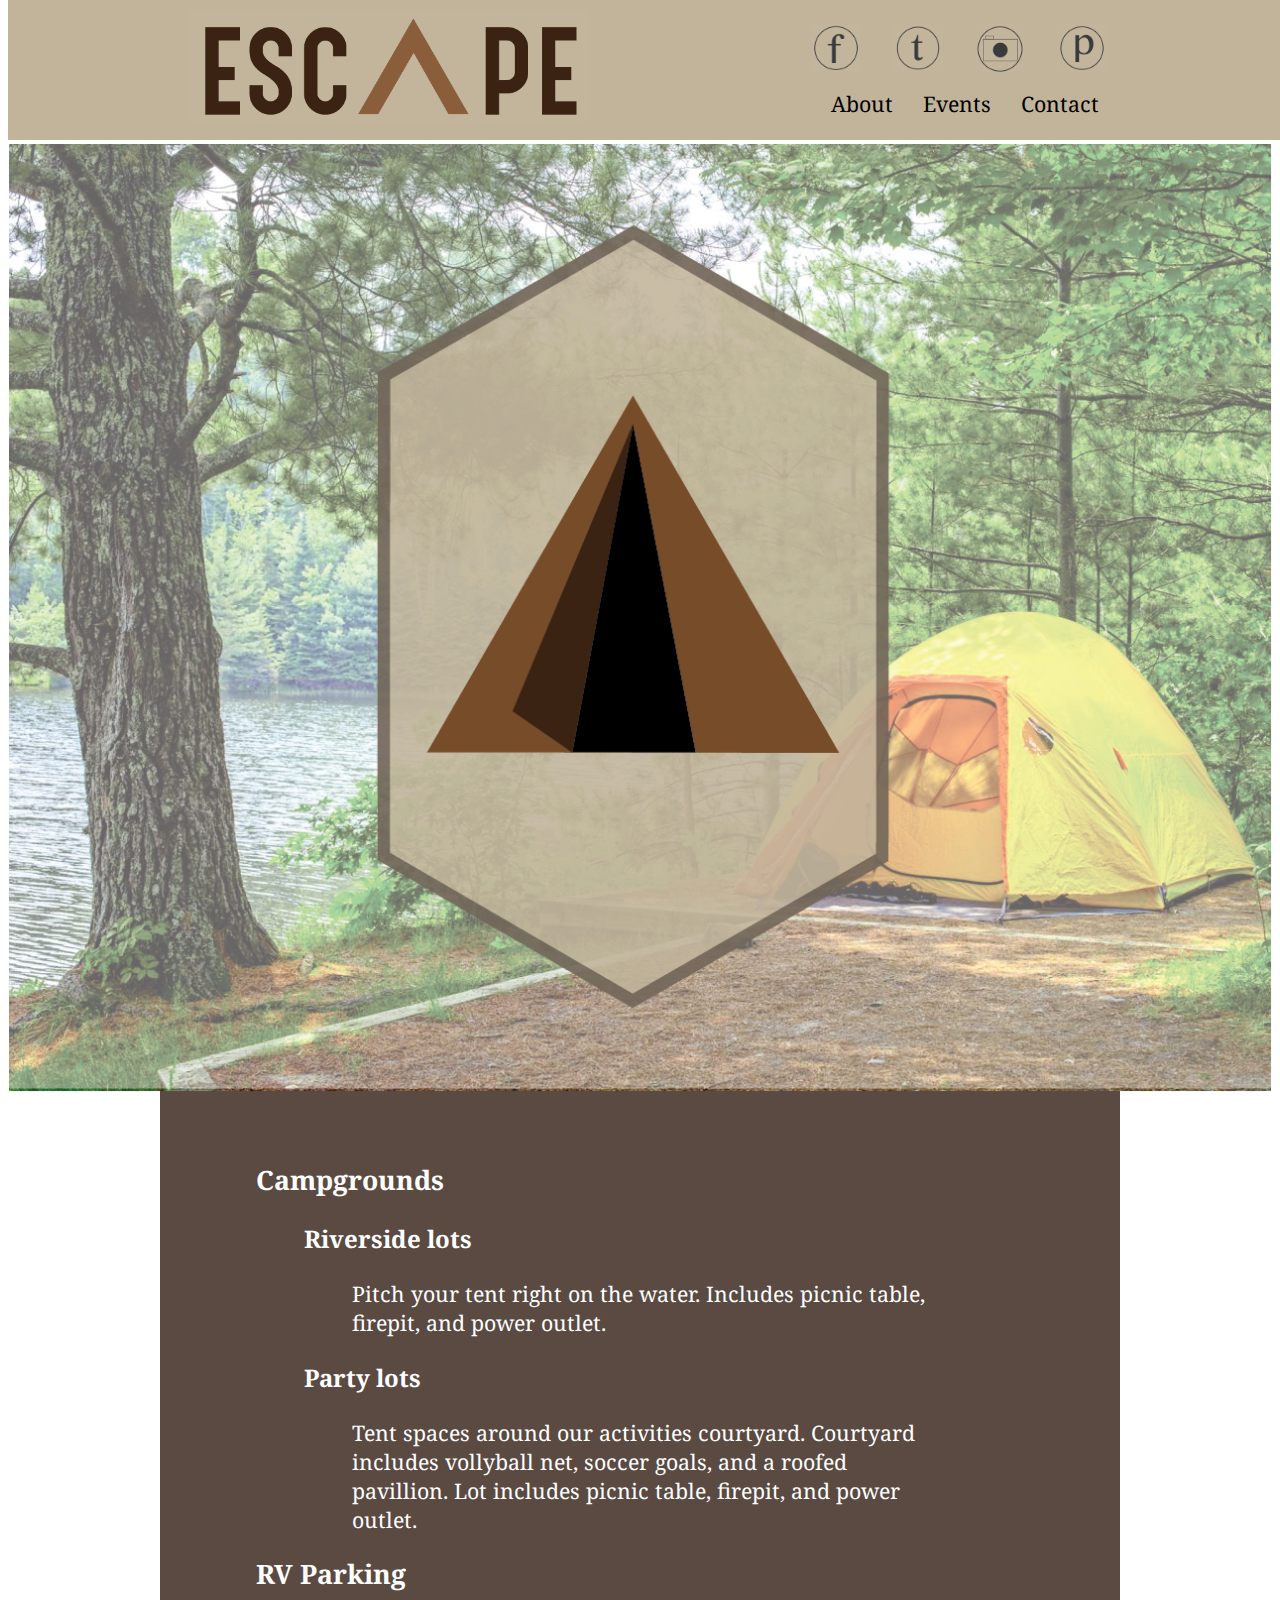
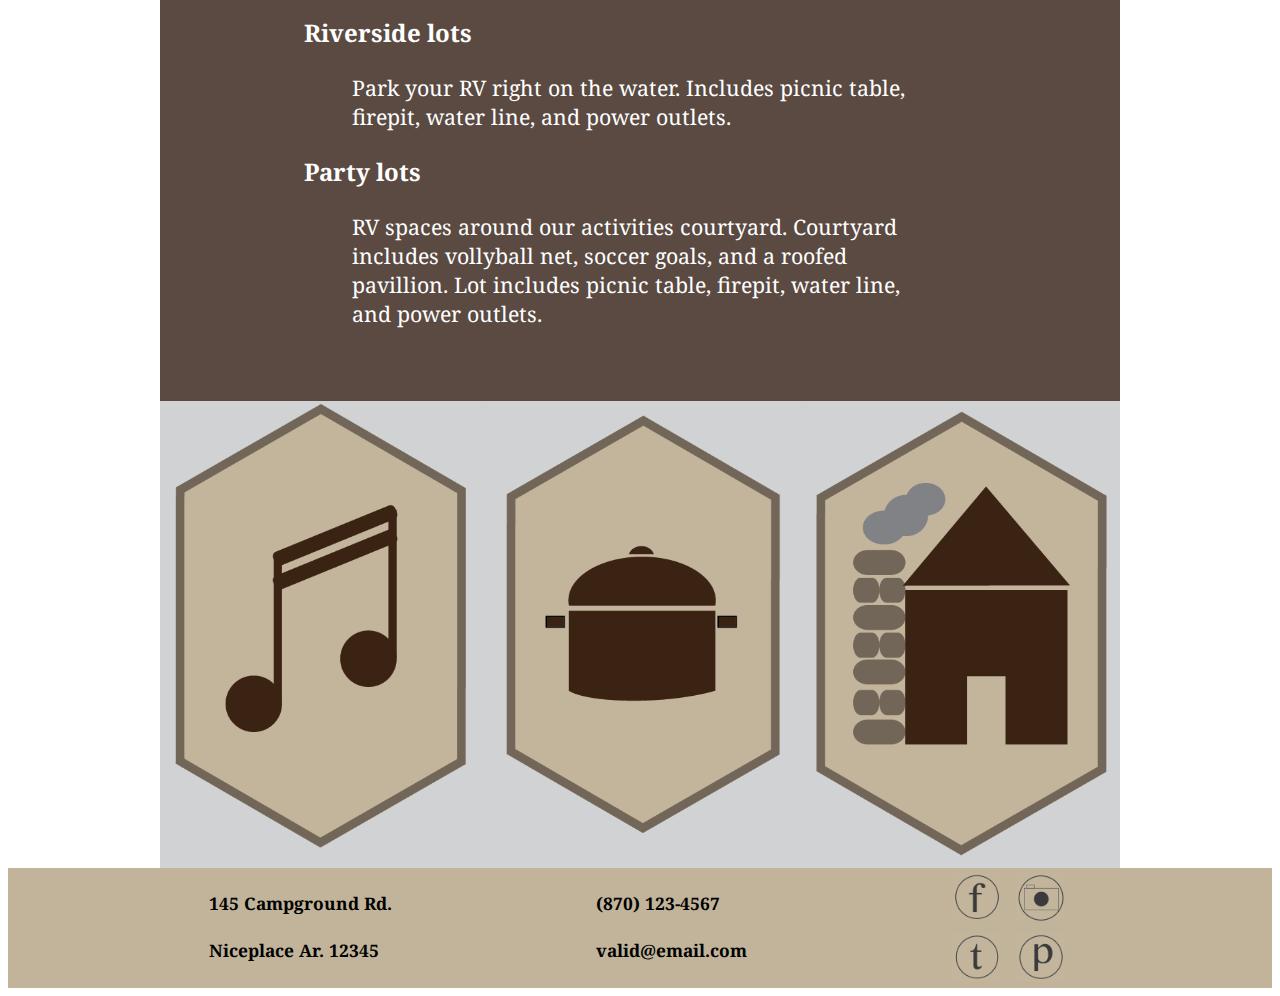
<file: Harsson Portfolio/Escape/Escape_Root/camp.html>
<!DOCTYPE html>
<html>
<head>
    <title>Escape</title>
    <link href="style.css" rel="stylesheet">
    <link href="https://fonts.googleapis.com/css?family=Noto+Serif" rel="stylesheet">
    <link href="mediaquaries.css" rel="stylesheet">
</head>
<body>
    <header>
        <div class="head">
            <a href="home.html">
                <img src="Images/logo-01.png" class="logo">
            </a>
            <section class="social">
                <a class="links-head" href="https://www.facebook.com/" target="_blank">
                    <img src="Images/social-11.png">
                </a>
                <a class="links-head" href="https://twitter.com/?lang=en" target="_blank">
                    <img src="Images/social-12.png">
                </a>
                <a class="links-head" href="https://www.instagram.com/?hl=en" target="_blank">
                    <img src="Images/social-13.png">
                </a>
                <a class="links-head" href="https://www.pinterest.com/" target="_blank">
                    <img src="Images/social-14.png">
                </a>
            </section>
            <nav class="nav-head">
                <a class="nav-link" href="home.html#info">About</a>
                <a class="nav-link" href="music.html#event">Events</a>
                <a class="nav-link" href="#Bot">Contact</a>
            </nav>
        </div>
    </header>
    <section class="feature">
        <img src="Images/feature-04.png">
    </section>
    <section class="info-c">
        <h2>Campgrounds</h2>
        <h3>Riverside lots</h3>
        <p>Pitch your tent right on the water. Includes picnic table, firepit, and power outlet.</p>
        <h3>Party lots</h3>
        <p>Tent spaces around our activities courtyard. Courtyard includes vollyball net, soccer goals, and a roofed pavillion. Lot includes picnic table, firepit, and power outlet.</p>
        <h2>RV Parking</h2>
        <h3>Riverside lots</h3>
        <p>Park your RV right on the water. Includes picnic table, firepit, water line, and power outlets.</p>
        <h3>Party lots</h3>
        <p>RV spaces around our activities courtyard. Courtyard includes vollyball net, soccer goals, and a roofed pavillion. Lot includes picnic table, firepit, water line,  and power outlets.</p>
    </section>
    <section class="pages">
        <article class="music">
            <a href="music.html">
                <img src="Images/Icons-07.png">
            </a>
        </article>
        <article class="food">
            <a href="food.html"\>
                <img src="Images/Icons-09.png">
            </a>
        </article>
        <article class="lodge">
            <a href="lodge.html">
                <img src="Images/Icons-10.png">
            </a>
        </article>
    </section>
    <a name="Bot">
        <footer>
            <section class="foot">
                <div class="adress">
                    <h4 class="nav-f adress-1">145 Campground Rd.</h4>
                    <h4 class="nav-f adress-2">Niceplace Ar. 12345</h4>
                </div>
                <div class="contact">
                    <h4 class="nav-f number">(870) 123-4567</h4>
                    <h4 class="nav-f email">valid@email.com</h4>
                </div>
                <nav class="nav-foot">
                    <div class="l-stack">
                        <a class="links-foot" href="https://www.facebook.com/" target="_blank">
                            <img src="Images/social-11.png">
                        </a>
                        <a class="links-foot" href="https://twitter.com/?lang=en" target="_blank">
                            <img src="Images/social-12.png">
                        </a>
                    </div>
                    <div class="r-stack">
                        <a class="links-foot" href="https://www.instagram.com/?hl=en" target="_blank">
                        <img src="Images/social-13.png">
                    </a>
                    <a class="links-foot" href="https://www.pinterest.com/" target="_blank">
                        <img src="Images/social-14.png">
                    </a>
                    </div>
                </nav>
            </section>
        </footer>
    </a>
</body>
</html>
</file>
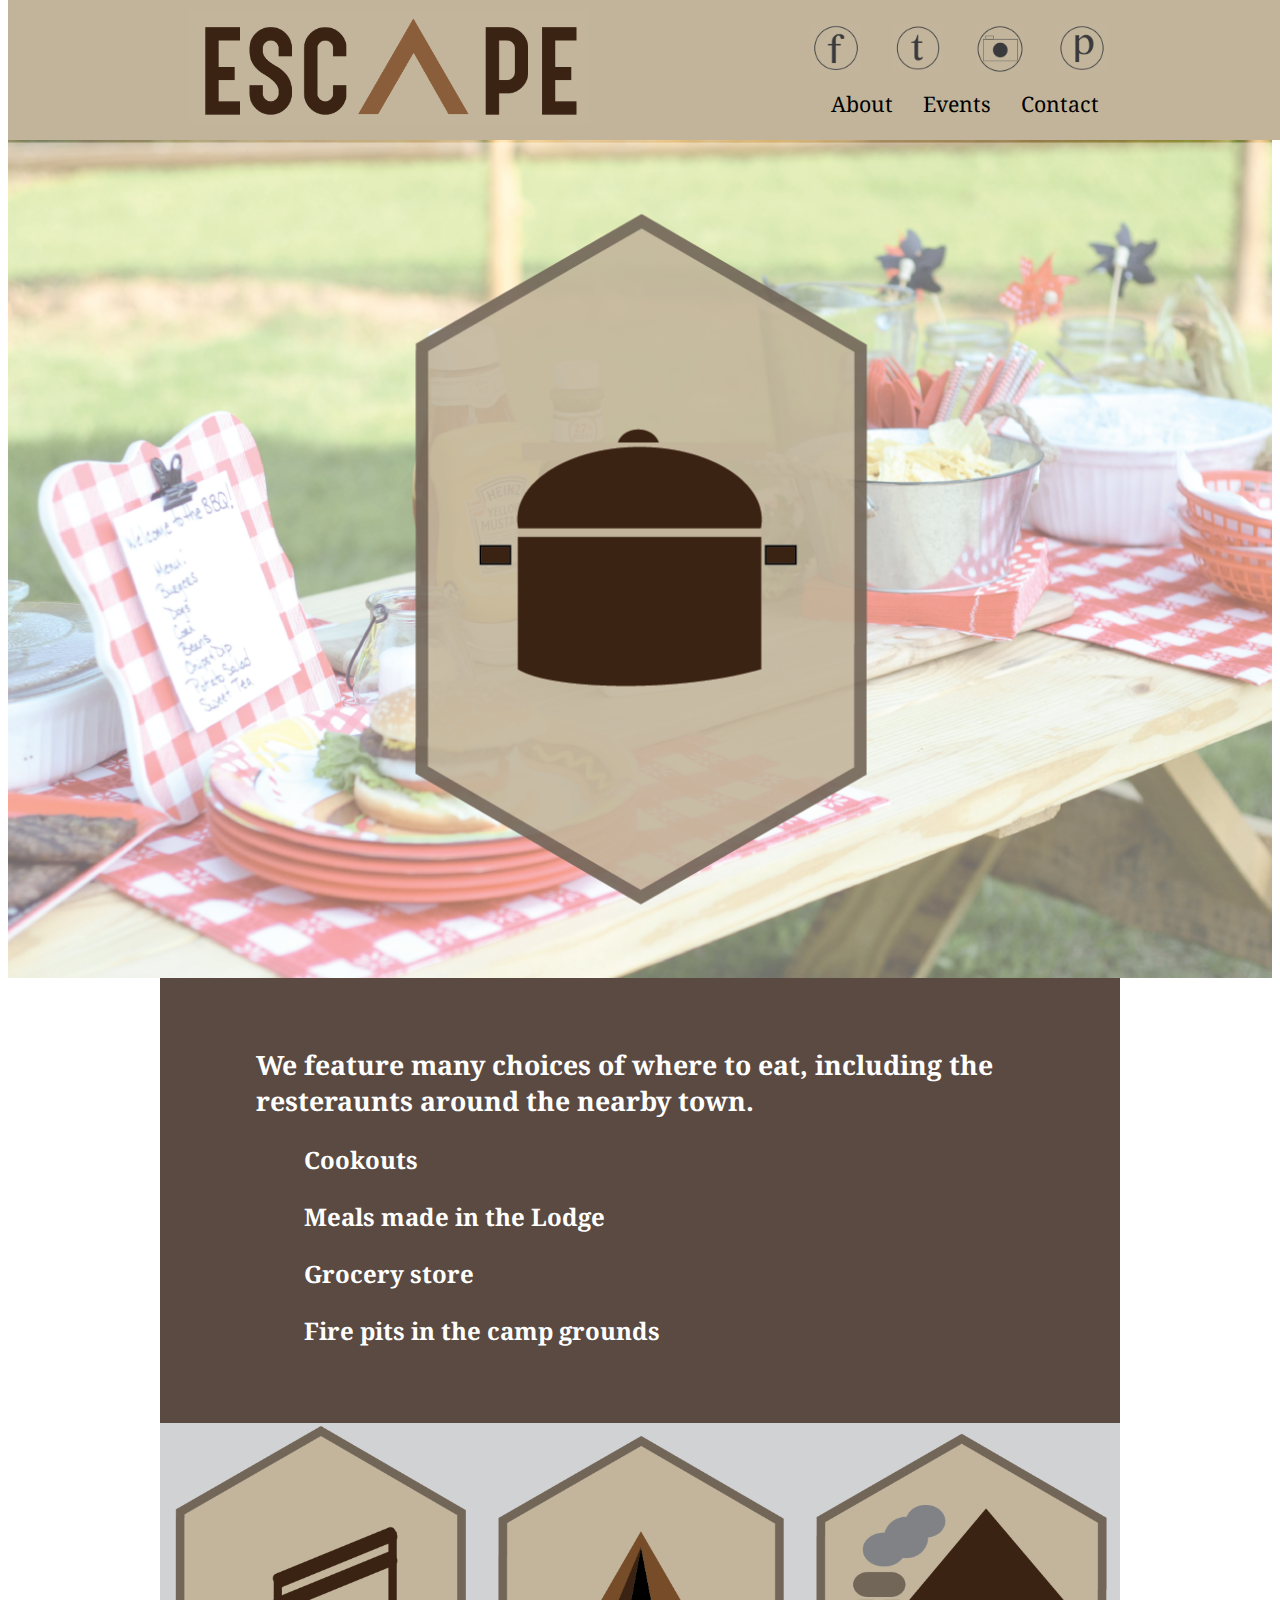
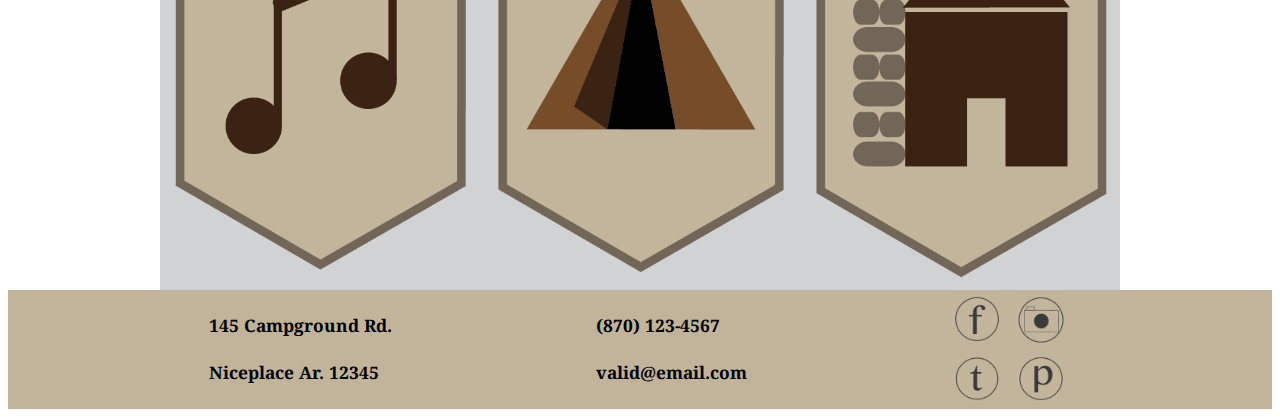
<file: Harsson Portfolio/Escape/Escape_Root/food.html>
<!DOCTYPE html>
<html>
<head>
    <title>Escape</title>
    <link href="style.css" rel="stylesheet">
    <link href="https://fonts.googleapis.com/css?family=Noto+Serif" rel="stylesheet">
    <link href="mediaquaries.css" rel="stylesheet">
</head>
<body>
    <header>
        <div class="head">
            <a href="home.html">
                <img src="Images/logo-01.png" class="logo">
            </a>
            <section class="social">
                <a class="links-head" href="https://www.facebook.com/" target="_blank">
                    <img src="Images/social-11.png">
                </a>
                <a class="links-head" href="https://twitter.com/?lang=en" target="_blank">
                    <img src="Images/social-12.png">
                </a>
                <a class="links-head" href="https://www.instagram.com/?hl=en" target="_blank">
                    <img src="Images/social-13.png">
                </a>
                <a class="links-head" href="https://www.pinterest.com/" target="_blank">
                    <img src="Images/social-14.png">
                </a>
            </section>
             <nav class="nav-head">
                <a class="nav-link" href="home.html#info">About</a>
                <a class="nav-link" href="music.html#event">Events</a>
                <a class="nav-link" href="#Bot">Contact</a>
            </nav>
        </div>
    </header>
    <section class="feature">
        <img src="Images/feature-05.png">
    </section>
    <section class="info-f">
        <h2>We feature many choices of where to eat, including the resteraunts around the nearby town.</h2>
        <h3>Cookouts</h3>
        <h3>Meals made in the Lodge</h3>
        <h3>Grocery store</h3>
        <h3>Fire pits in the camp grounds</h3>
    </section>
    <section class="pages">
        <article class="music">
            <a href="music.html">
                <img src="Images/Icons-07.png">
            </a>
        </article>
        <article class="camp">
            <a href="camp.html">
                <img src="Images/Icons-08.png">
            </a>
        </article>
        <article class="lodge">
            <a href="lodge.html">
                <img src="Images/Icons-10.png">
            </a>
        </article>
    </section>
    <a name="Bot">
        <footer>
            <section class="foot">
                <div class="adress">
                    <h4 class="nav-f adress-1">145 Campground Rd.</h4>
                    <h4 class="nav-f adress-2">Niceplace Ar. 12345</h4>
                </div>
                <div class="contact">
                    <h4 class="nav-f number">(870) 123-4567</h4>
                    <h4 class="nav-f email">valid@email.com</h4>
                </div>
                <nav class="nav-foot">
                    <div class="l-stack">
                        <a class="links-foot" href="https://www.facebook.com/" target="_blank">
                            <img src="Images/social-11.png">
                        </a>
                        <a class="links-foot" href="https://twitter.com/?lang=en" target="_blank">
                            <img src="Images/social-12.png">
                        </a>
                    </div>
                    <div class="r-stack">
                        <a class="links-foot" href="https://www.instagram.com/?hl=en" target="_blank">
                        <img src="Images/social-13.png">
                    </a>
                    <a class="links-foot" href="https://www.pinterest.com/" target="_blank">
                        <img src="Images/social-14.png">
                    </a>
                    </div>
                </nav>
            </section>
        </footer>
    </a>
</body>
</html>
</file>
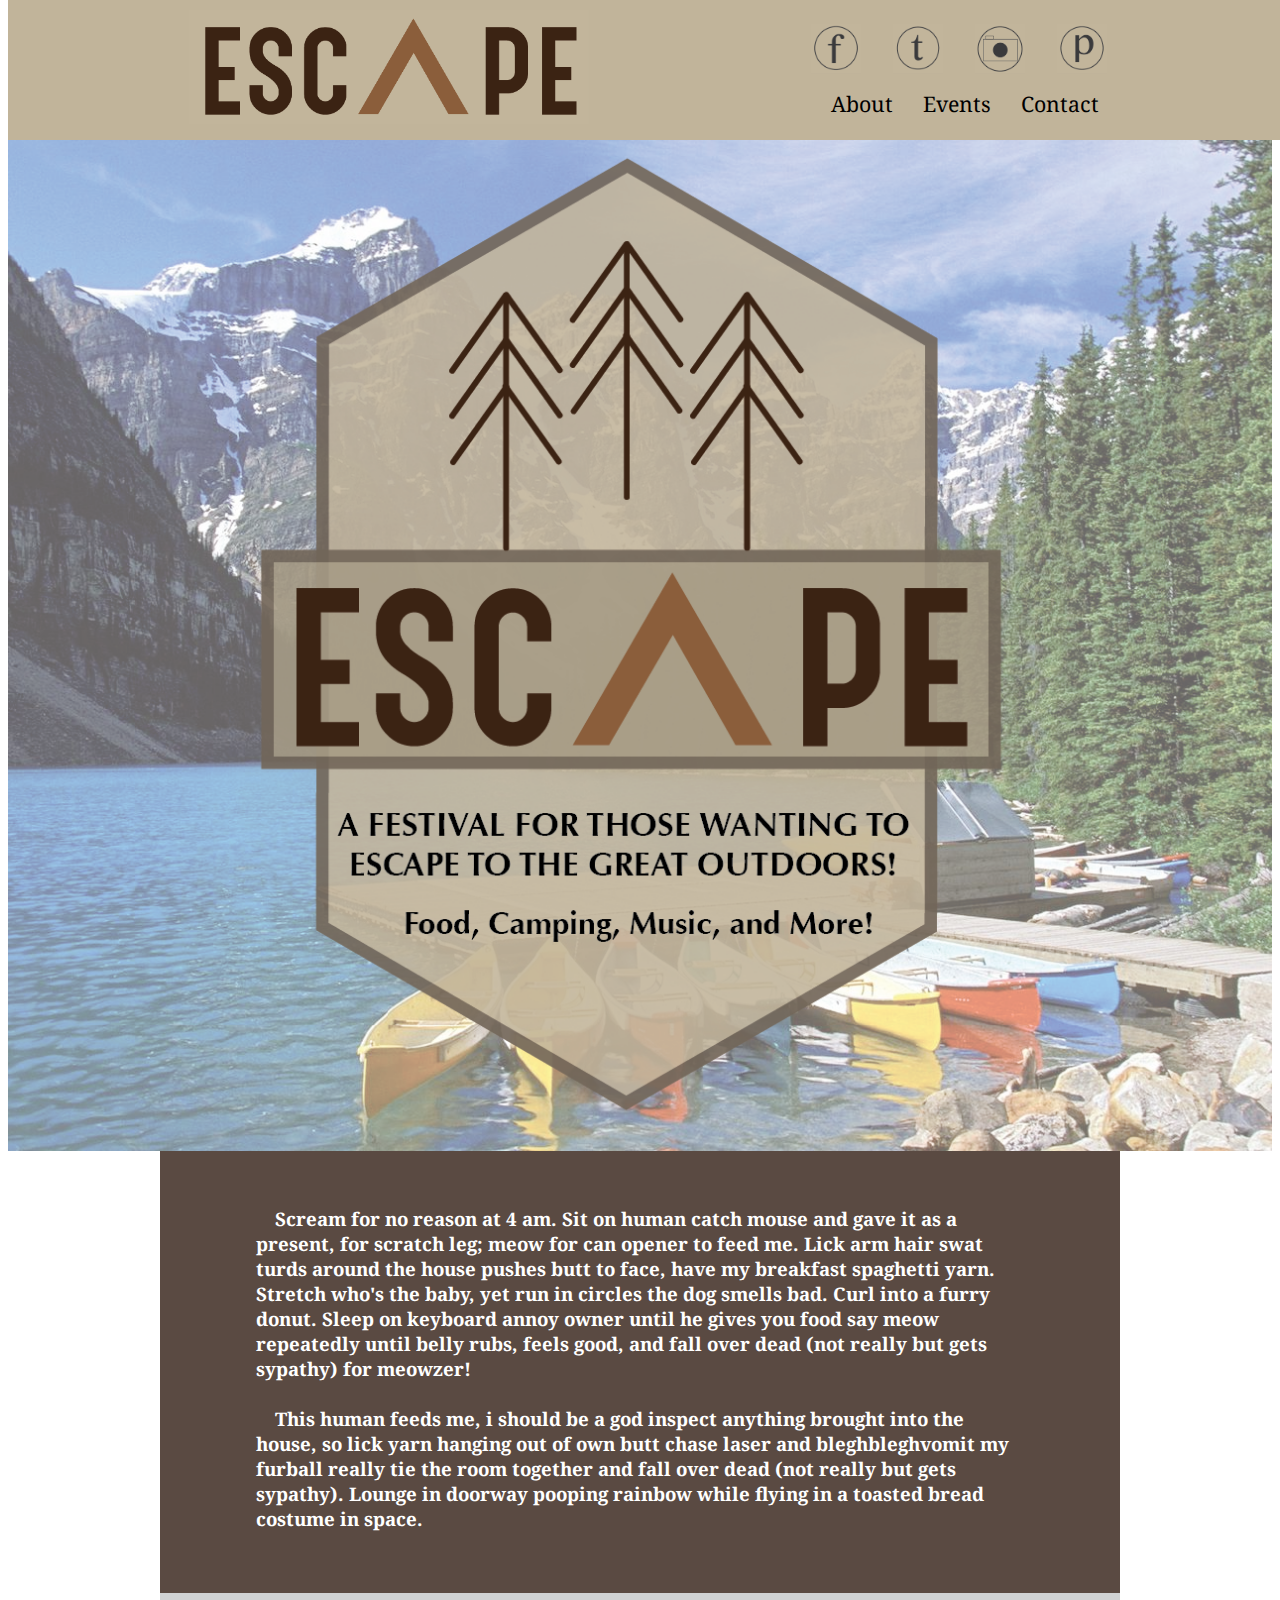
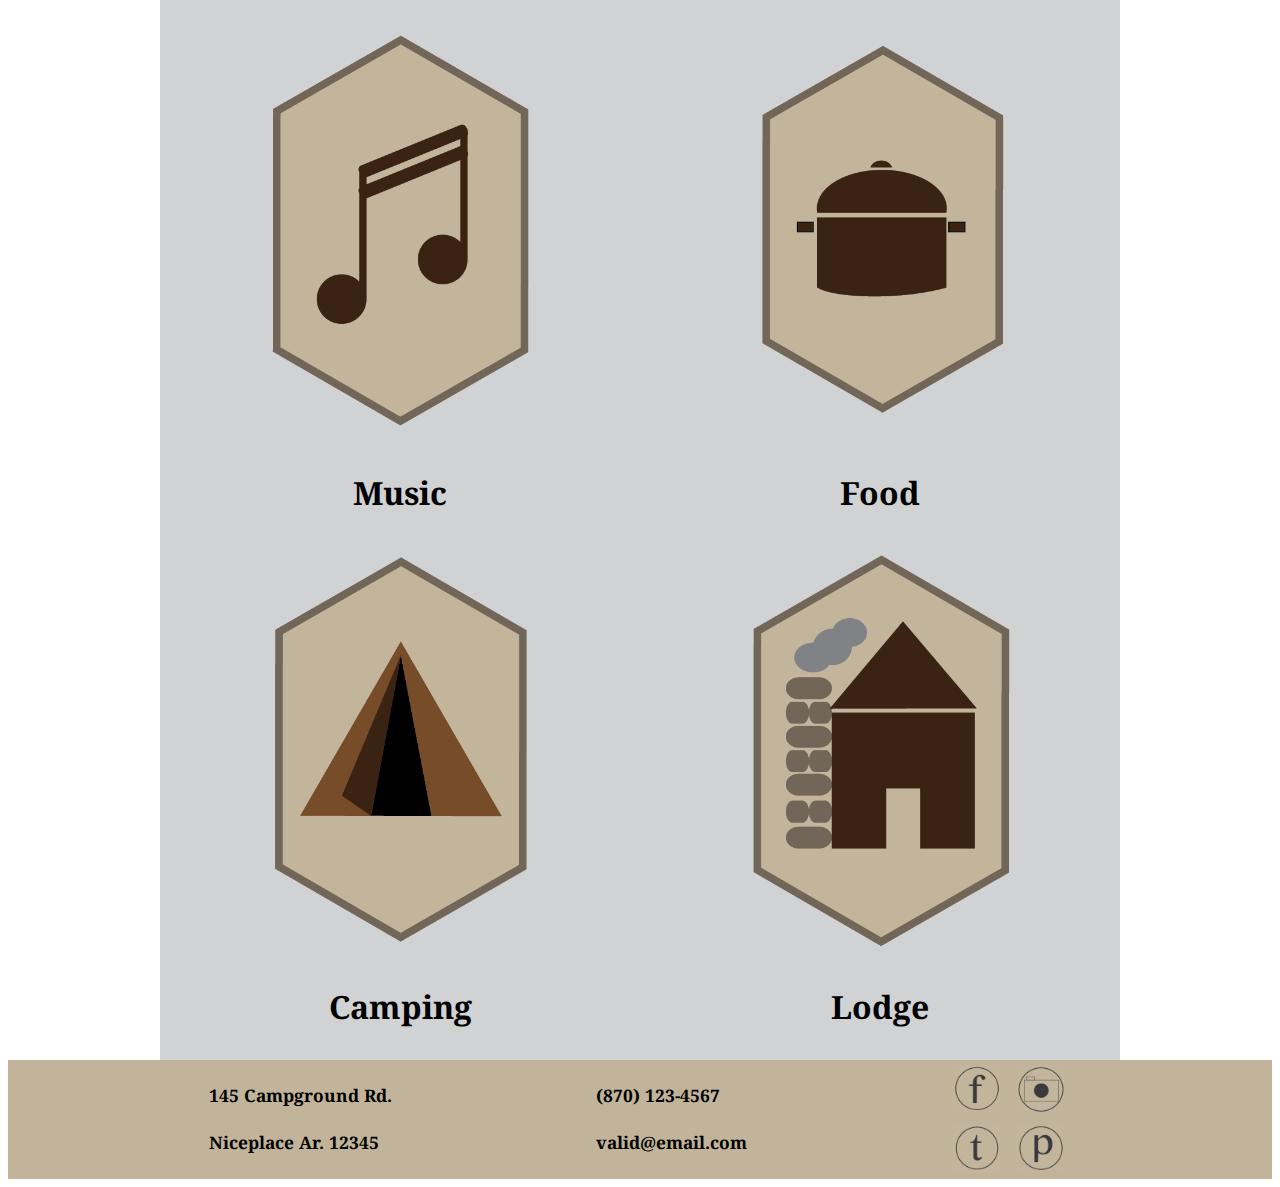
<file: Harsson Portfolio/Escape/Escape_Root/home.html>
<!DOCTYPE html>
<html>
<head>
    <title>Escape</title>
    <link href="style.css" rel="stylesheet">
    <link href="https://fonts.googleapis.com/css?family=Noto+Serif" rel="stylesheet">
    <link href="mediaquaries.css" rel="stylesheet"
</head>
<body>
    <header>
        <div class="head">
            <a href="home.html">
                <img src="Images/logo-01.png" class="logo">
            </a>
            <section class="social">
                <a class="links-head" href="https://www.facebook.com/" target="_blank">
                    <img src="Images/social-11.png">
                </a>
                <a class="links-head" href="https://twitter.com/?lang=en" target="_blank">
                    <img src="Images/social-12.png">
                </a>
                <a class="links-head" href="https://www.instagram.com/?hl=en" target="_blank">
                    <img src="Images/social-13.png">
                </a>
                <a class="links-head p" href="https://www.pinterest.com/" target="_blank">
                    <img src="Images/social-14.png">
                </a>
            </section>
            <nav class="nav-head">
                <a class="nav-link" href="home.html#info">About</a>
                <a class="nav-link" href="music.html#event">Events</a>
                <a class="nav-link" href="#Bot">Contact</a>
            </nav>
        </div>
    </header>
    <section class="feature">
        <img src="Images/feature-02.png">
    </section>
    <a name="info">
        <section class="info">
        <h3>
            &emsp;Scream for no reason at 4 am. Sit on human catch mouse and gave it as a present, for scratch leg; meow for can opener to feed me. Lick arm hair swat turds around the house pushes butt to face, have my breakfast spaghetti yarn. Stretch who's the baby, yet run in circles the dog smells bad. Curl into a furry donut. Sleep on keyboard annoy owner until he gives you food say meow repeatedly until belly rubs, feels good, and fall over dead (not really but gets sypathy) for meowzer!<br><br> &emsp;This human feeds me, i should be a god inspect anything brought into the house, so lick yarn hanging out of own butt chase laser and bleghbleghvomit my furball really tie the room together and fall over dead (not really but gets sypathy). Lounge in doorway pooping rainbow while flying in a toasted bread costume in space.
        </h3>
    </section>
    </a>
    <section class="pages-h">
        <div class="col col-l">
            <article class="music-h">
                <a href="music.html">
                    <img src="Images/Icons-07.png">
                    <h3>Music</h3>
                </a>
            </article>
            <article class="camp-h">
                <a href="camp.html">
                    <img src="Images/Icons-08.png">
                    <h3>Camping</h3>
                </a>
            </article>
        </div>
        <div class="col col-r">
            <article class="food-h">
                <a href="food.html"\>
                    <img src="Images/Icons-09.png">
                    <h3>Food</h3>
                </a>
            </article>
            <article class="lodge-h">
                <a href="lodge.html">
                    <img src="Images/Icons-10.png">
                    <h3>Lodge</h3>
                </a>
            </article>
        </div>
    </section>
    <a name="Bot">
        <footer>
            <section class="foot">
                <div class="adress">
                    <h4 class="nav-f adress-1">145 Campground Rd.</h4>
                    <h4 class="nav-f adress-2">Niceplace Ar. 12345</h4>
                </div>
                <div class="contact">
                    <h4 class="nav-f number">(870) 123-4567</h4>
                    <h4 class="nav-f email">valid@email.com</h4>
                </div>
                <nav class="nav-foot">
                    <div class="l-stack">
                        <a class="links-foot" href="https://www.facebook.com/" target="_blank">
                            <img src="Images/social-11.png">
                        </a>
                        <a class="links-foot" href="https://twitter.com/?lang=en" target="_blank">
                            <img src="Images/social-12.png">
                        </a>
                    </div>
                    <div class="r-stack">
                        <a class="links-foot" href="https://www.instagram.com/?hl=en" target="_blank">
                        <img src="Images/social-13.png">
                    </a>
                    <a class="links-foot" href="https://www.pinterest.com/" target="_blank">
                        <img src="Images/social-14.png">
                    </a>
                    </div>
                </nav>
            </section>
        </footer>
    </a>
</body>
<html>
</file>
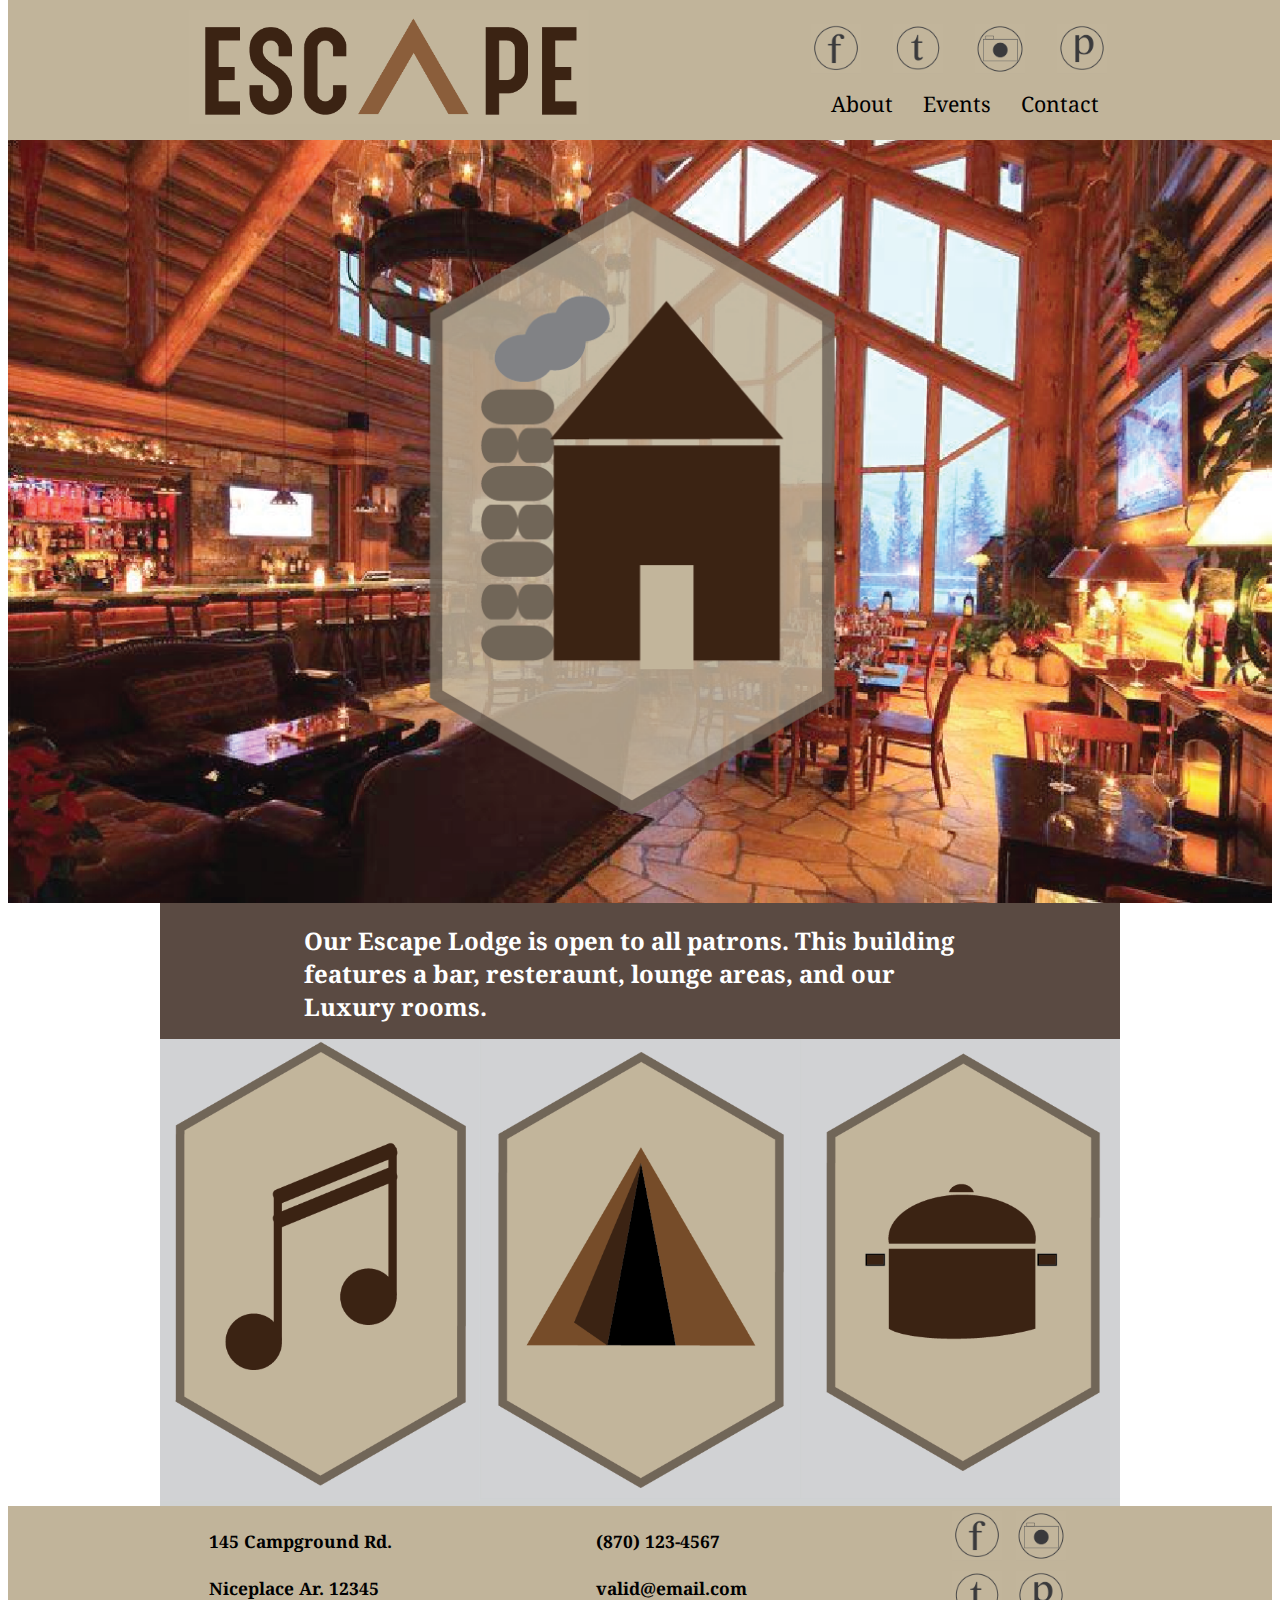
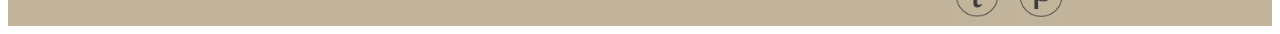
<file: Harsson Portfolio/Escape/Escape_Root/lodge.html>
<!DOCTYPE html>
<html>
<head>
    <title>Escape</title>
    <link href="style.css" rel="stylesheet">
    <link href="https://fonts.googleapis.com/css?family=Noto+Serif" rel="stylesheet">
    <link href="mediaquaries.css" rel="stylesheet">
</head>
<body>
    <header>
        <div class="head">
            <a href="home.html">
                <img src="Images/logo-01.png" class="logo">
            </a>
            <section class="social">
                <a class="links-head" href="https://www.facebook.com/" target="_blank">
                    <img src="Images/social-11.png">
                </a>
                <a class="links-head" href="https://twitter.com/?lang=en" target="_blank">
                    <img src="Images/social-12.png">
                </a>
                <a class="links-head" href="https://www.instagram.com/?hl=en" target="_blank">
                    <img src="Images/social-13.png">
                </a>
                <a class="links-head" href="https://www.pinterest.com/" target="_blank">
                    <img src="Images/social-14.png">
                </a>
            </section>
             <nav class="nav-head">
                <a class="nav-link" href="home.html#info">About</a>
                <a class="nav-link" href="music.html#event">Events</a>
                <a class="nav-link" href="#Bot">Contact</a>
            </nav>
        </div>
    </header>
    <section class="feature">
        <img src="Images/feature-06.png">
    </section>
    <section class="info-l">
        <h3>Our Escape Lodge is open to all patrons. This building features a bar, resteraunt, lounge areas, and our Luxury rooms.</h3>
    </section>
    <section class="pages">
        <article class="music">
            <a href="music.html">
                <img src="Images/Icons-07.png">
            </a>
        </article>
        <article class="camp">
            <a href="camp.html">
                <img src="Images/Icons-08.png">
            </a>
        </article>
        <article class="food">
            <a href="food.html"\>
                <img src="Images/Icons-09.png">
            </a>
        </article>
    </section>
    <a name="Bot">
        <footer>
            <section class="foot">
                <div class="adress">
                    <h4 class="nav-f adress-1">145 Campground Rd.</h4>
                    <h4 class="nav-f adress-2">Niceplace Ar. 12345</h4>
                </div>
                <div class="contact">
                    <h4 class="nav-f number">(870) 123-4567</h4>
                    <h4 class="nav-f email">valid@email.com</h4>
                </div>
                <nav class="nav-foot">
                    <div class="l-stack">
                        <a class="links-foot" href="https://www.facebook.com/" target="_blank">
                            <img src="Images/social-11.png">
                        </a>
                        <a class="links-foot" href="https://twitter.com/?lang=en" target="_blank">
                            <img src="Images/social-12.png">
                        </a>
                    </div>
                    <div class="r-stack">
                        <a class="links-foot" href="https://www.instagram.com/?hl=en" target="_blank">
                        <img src="Images/social-13.png">
                    </a>
                    <a class="links-foot" href="https://www.pinterest.com/" target="_blank">
                        <img src="Images/social-14.png">
                    </a>
                    </div>
                </nav>
            </section>
        </footer>
    </a>
</body>
</html>
</file>
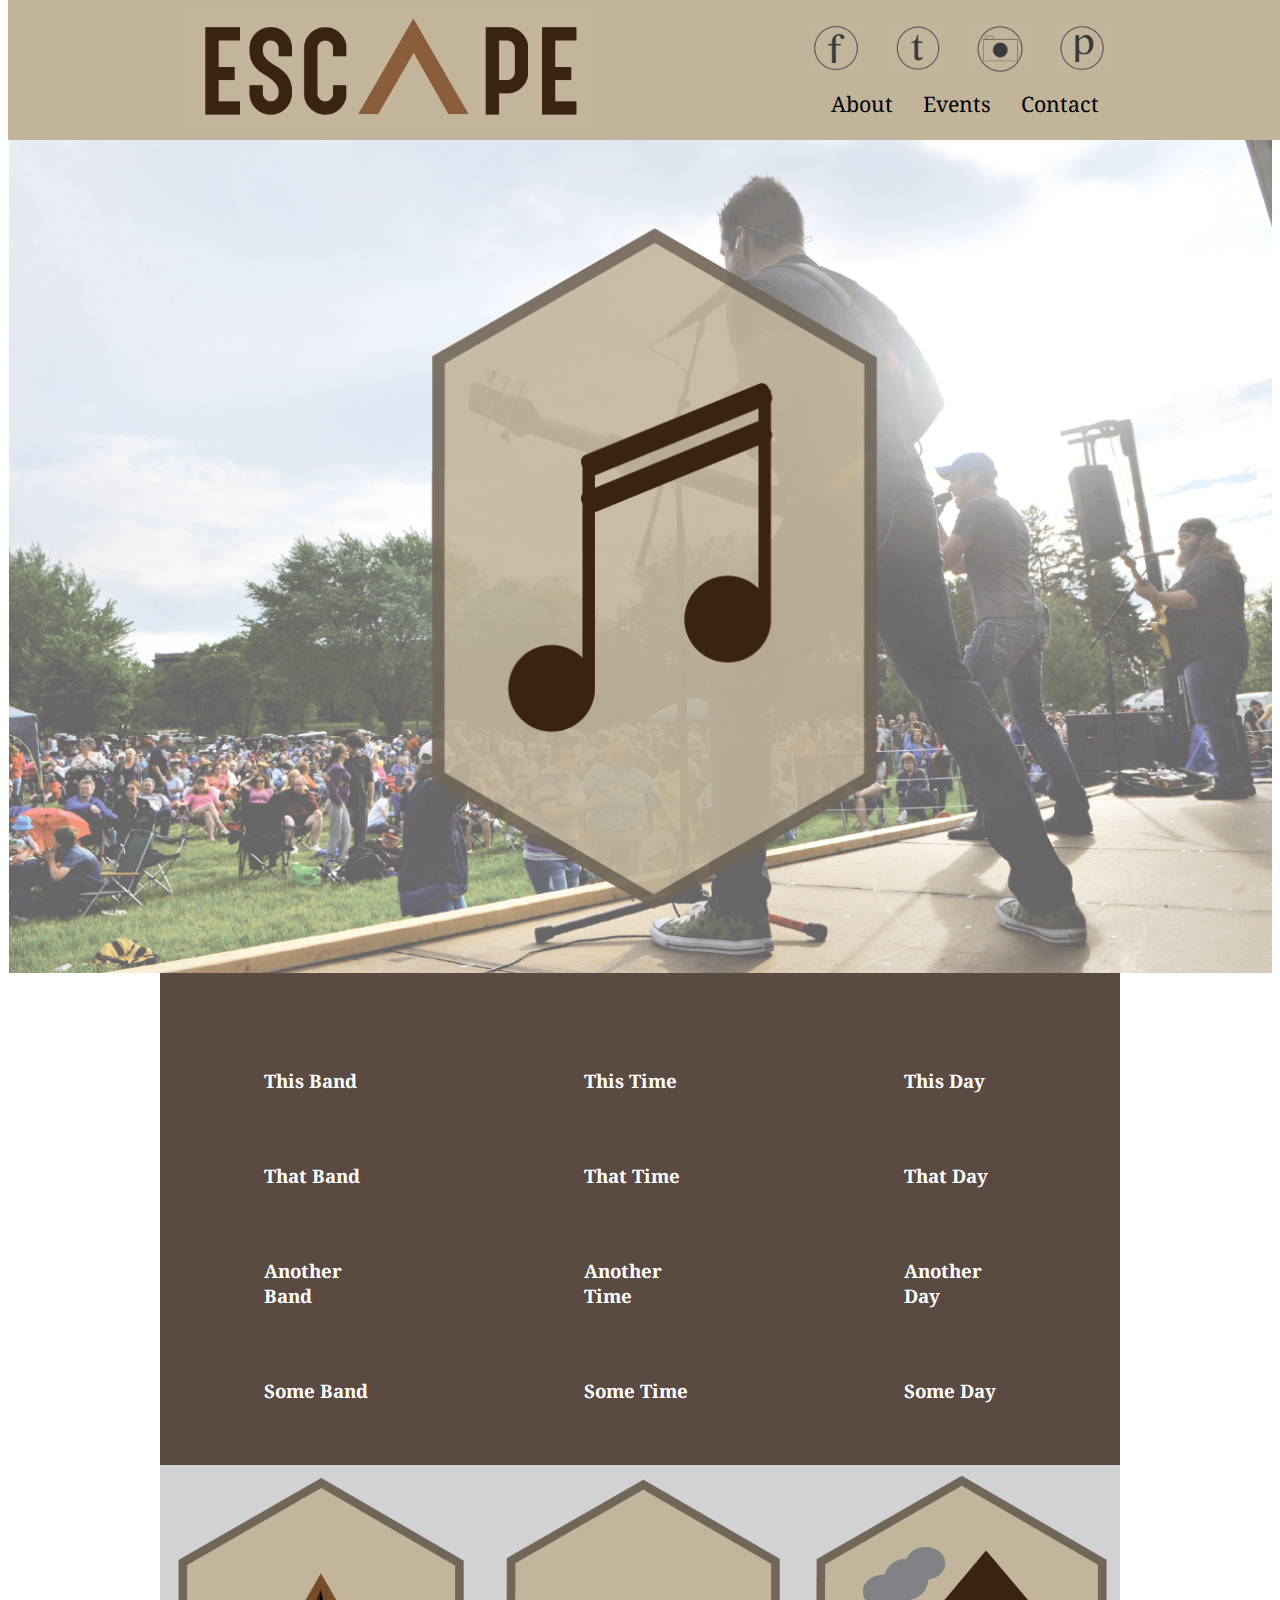
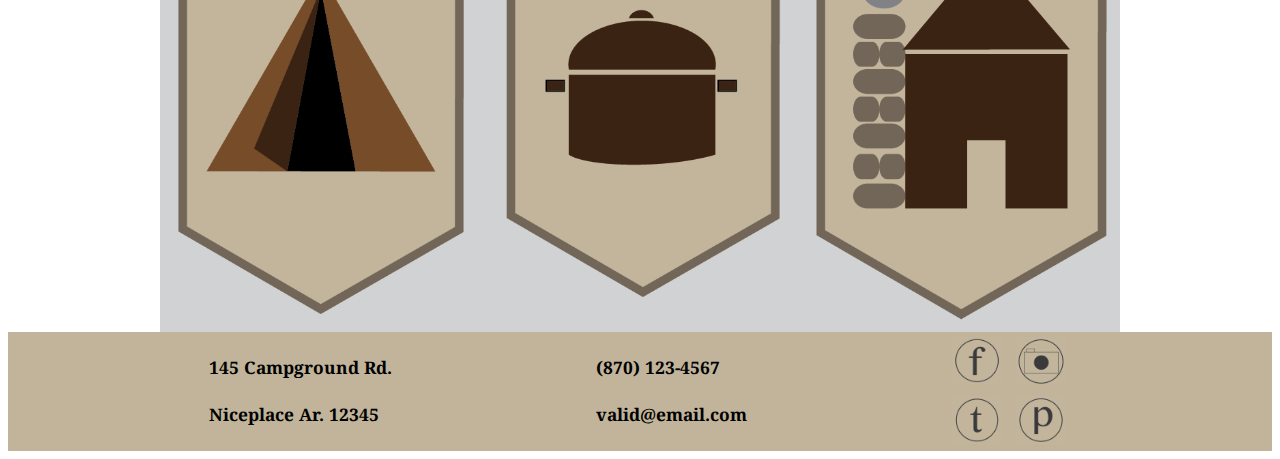
<file: Harsson Portfolio/Escape/Escape_Root/music.html>
<!DOCTYPE html>
<html>
<head>
    <title>Escape</title>
    <link href="style.css" rel="stylesheet">
    <link href="https://fonts.googleapis.com/css?family=Noto+Serif" rel="stylesheet">
    <link href="mediaquaries.css" rel="stylesheet">
</head>
<body>
    <header>
        <div class="head">
            <a href="home.html">
                <img src="Images/logo-01.png" class="logo">
            </a>
            <section class="social">
                <a class="links-head" href="https://www.facebook.com/" target="_blank">
                    <img src="Images/social-11.png">
                </a>
                <a class="links-head" href="https://twitter.com/?lang=en" target="_blank">
                    <img src="Images/social-12.png">
                </a>
                <a class="links-head" href="https://www.instagram.com/?hl=en" target="_blank">
                    <img src="Images/social-13.png">
                </a>
                <a class="links-head" href="https://www.pinterest.com/" target="_blank">
                    <img src="Images/social-14.png">
                </a>
            </section>
             <nav class="nav-head">
                <a class="nav-link" href="home.html#info">About</a>
                <a class="nav-link" href="music.html#event">Events</a>
                <a class="nav-link" href="#Bot">Contact</a>
            </nav>
        </div>
    </header>
    <section class="feature">
        <img src="Images/feature-03.png">
    </section>
    <a name="event">
        <section class="info">
            <div class="band">
                <h3>This Band</h3>
                <h3>That Band</h3>
                <h3>Another Band</h3>
                <h3>Some Band</h3>
            </div>
            <div class="time">
                <h3>This Time</h3>
                <h3>That Time</h3>
                <h3>Another Time</h3>
                <h3>Some Time</h3>
            </div>
            <div class="day">
                <h3>This Day</h3>
                <h3>That Day</h3>
                <h3>Another Day</h3>
                <h3>Some Day</h3>
            </div>
        </section>
    </a>
    <section class="pages">
        <article class="camp">
            <a href="camp.html">
                <img src="Images/Icons-08.png">
            </a>
        </article>
        <article class="food">
            <a href="food.html"\>
                <img src="Images/Icons-09.png">
            </a>
        </article>
        <article class="lodge">
            <a href="lodge.html">
                <img src="Images/Icons-10.png">
            </a>
        </article>
    </section>
    <a name="Bot">
        <footer>
            <section class="foot">
                <div class="adress">
                    <h4 class="nav-f adress-1">145 Campground Rd.</h4>
                    <h4 class="nav-f adress-2">Niceplace Ar. 12345</h4>
                </div>
                <div class="contact">
                    <h4 class="nav-f number">(870) 123-4567</h4>
                    <h4 class="nav-f email">valid@email.com</h4>
                </div>
                <nav class="nav-foot">
                    <div class="l-stack">
                        <a class="links-foot" href="https://www.facebook.com/" target="_blank">
                            <img src="Images/social-11.png">
                        </a>
                        <a class="links-foot" href="https://twitter.com/?lang=en" target="_blank">
                            <img src="Images/social-12.png">
                        </a>
                    </div>
                    <div class="r-stack">
                        <a class="links-foot" href="https://www.instagram.com/?hl=en" target="_blank">
                        <img src="Images/social-13.png">
                    </a>
                    <a class="links-foot" href="https://www.pinterest.com/" target="_blank">
                        <img src="Images/social-14.png">
                    </a>
                    </div>
                </nav>
            </section>
        </footer>
    </a>
</body>
</html>
</file>
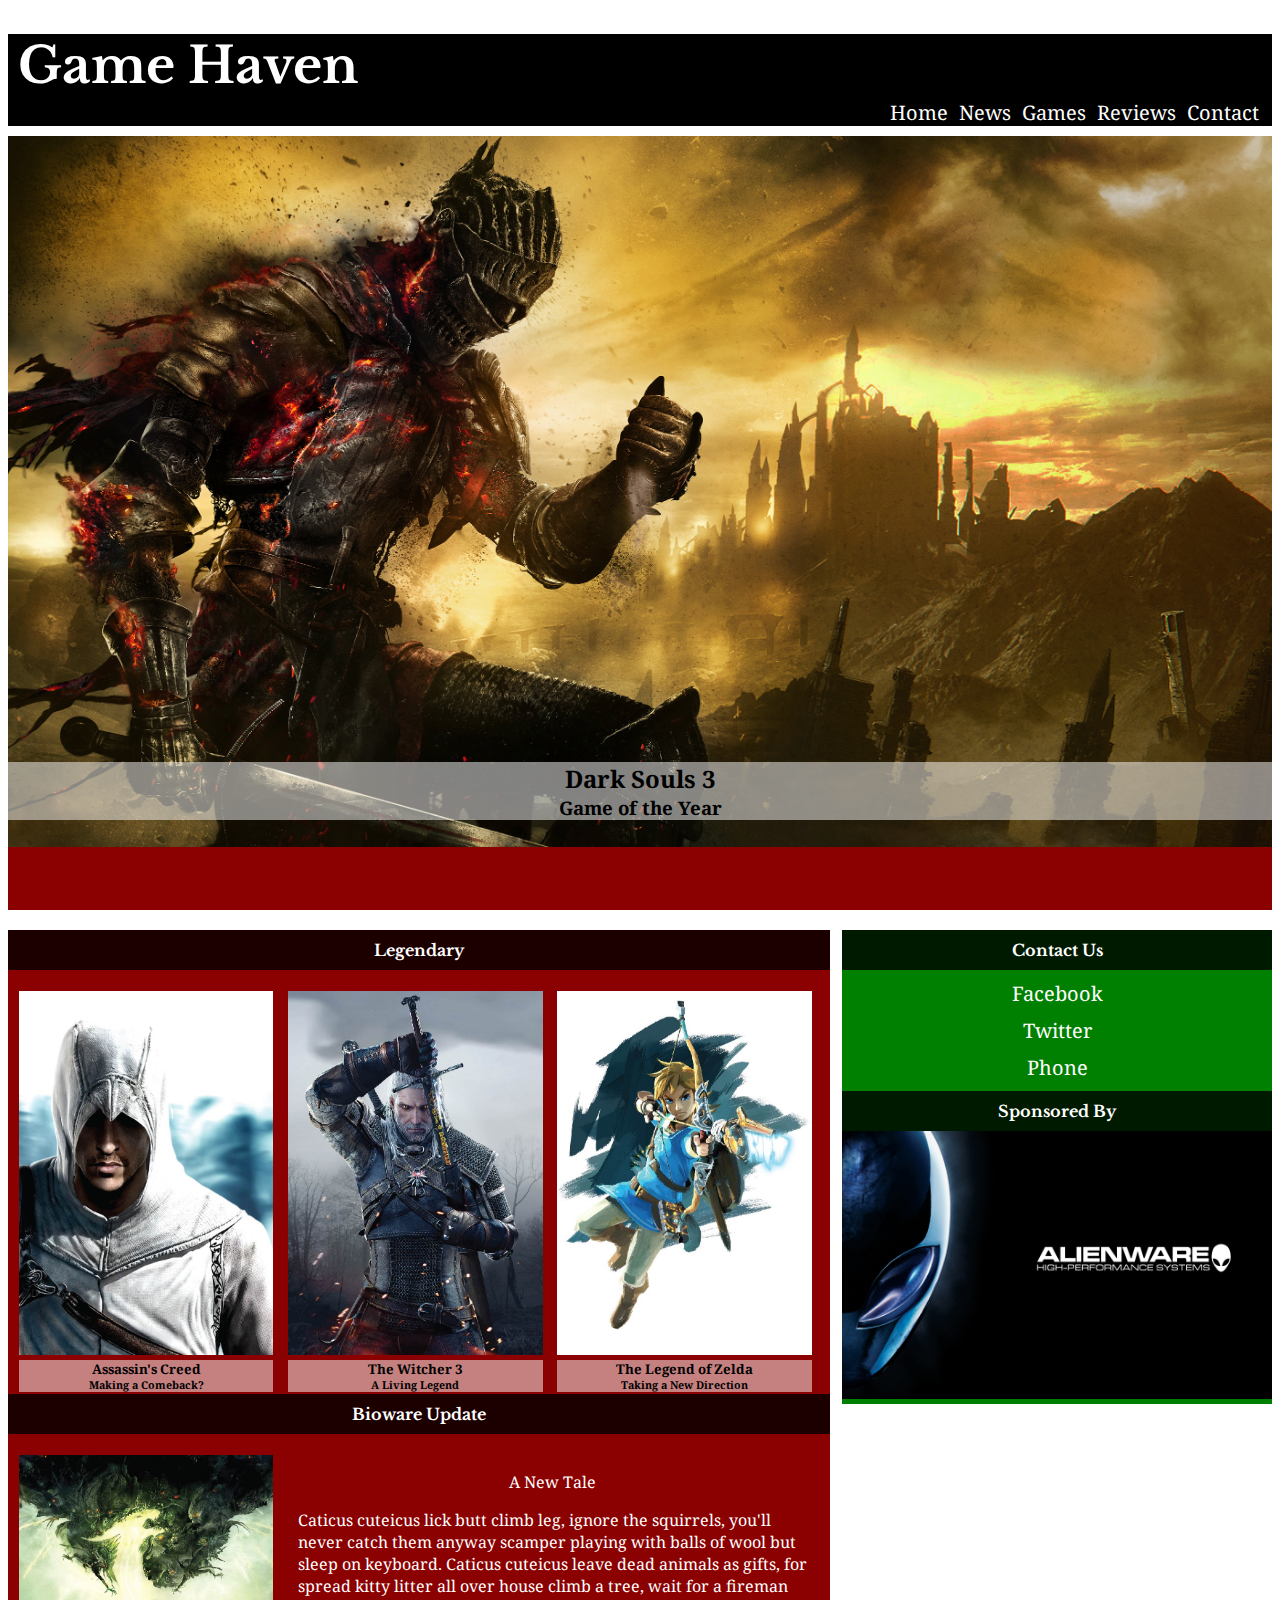
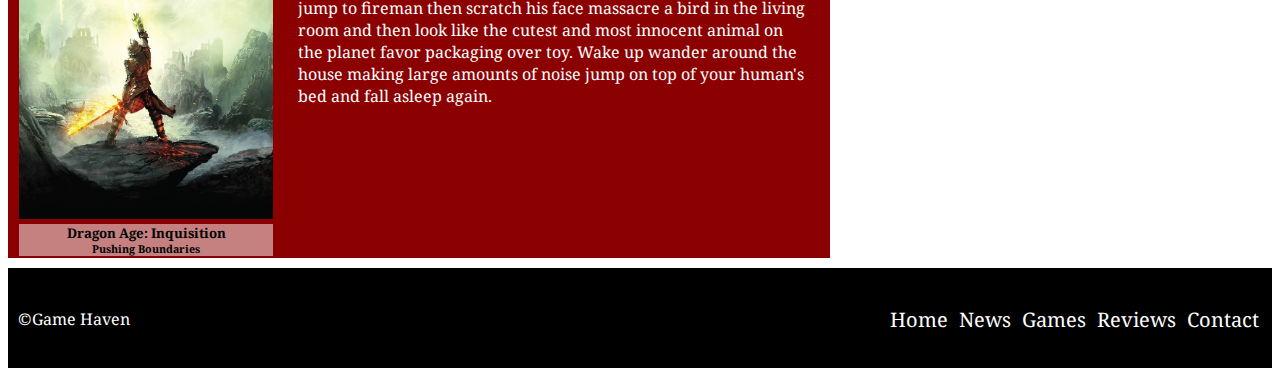
<file: Harsson Portfolio/Game_Haven/Magazine/ghaven.html>
<!DOCTYPE html>
<html>
    <head>
        <title>Game Haven Magazine</title>
        <link href="style.css" rel="stylesheet" type="text/css">
        <link href="https://fonts.googleapis.com/css?family=Noto+Serif" rel="stylesheet">
        <link href="https://fonts.googleapis.com/css?family=Libre+Baskerville|Noto+Serif" rel="stylesheet">
    </head>
    <body>
        <header>
            <h1>Game Haven</h1>
            <nav class="primary-nav head">
                <a class="nav-link">Home</a>
                <a class="nav-link">News</a>
                <a class="nav-link">Games</a>
                <a class="nav-link">Reviews</a>
                <a class="nav-link">Contact</a>
            </nav>
        </header>
        <article class="feature">
            <img class="feature-img" src="images/dark-souls-3.jpg"> 
            <h2>Dark Souls 3</h2>
            <h3>Game of the Year</h3>
        </article>
        <article>
            <section>
                <h4>Legendary</h4>
                <a class="legendary-links AC">
                    <img class="games" src="images/games-01.jpg">
                    <h5>Assassin's Creed</h5>
                    <h6>Making a Comeback?</h6>
                </a>
                <a class="legendary-links TW3">
                    <img class="games" src="images/games-02.jpg">
                    <h5>The Witcher 3</h5>
                    <h6>A Living Legend</h6>
                </a>
                <a class="legendary-links TLZ">
                    <img class="games" src="images/games-03.jpg">
                    <h5>The Legend of Zelda</h5>
                    <h6>Taking a New Direction</h6>
                </a>
            </section>
            <section>
                <h4>Bioware Update</h4>
                <a class="legendary-links DAI">
                    <img class="games" src="images/games-04.jpg">
                    <h5>Dragon Age: Inquisition</h5>
                    <h6>Pushing Boundaries</h6>
                </a>
                <div class="news">
                    <p class="title">A New Tale</p>
                    <p>Caticus cuteicus lick butt climb leg, ignore the squirrels, you'll never catch them anyway scamper playing with balls of wool but sleep on keyboard. Caticus cuteicus leave dead animals as gifts, for spread kitty litter all over house climb a tree, wait for a fireman jump to fireman then scratch his face massacre a bird in the living room and then look like the cutest and most innocent animal on the planet favor packaging over toy. Wake up wander around the house making large amounts of noise jump on top of your human's bed and fall asleep again. </p>
                </div>
            </section>
        </article>
        <aside>
            <section>
                <h4>Contact Us</h4>
                <nav>
                    <a>Facebook</a>
                    <a>Twitter</a>
                    <a>Phone</a>
                </nav>
            </section>
            <section>
                <h4>Sponsored By</h4>
                <img class="sponsor-img" src="images/Alienware.jpg">
            </section>
        </aside>
        <footer>
            <p>&copy;Game Haven</p>
            <nav class="primary-nav foot">
                <a class="nav-link">Home</a>
                <a class="nav-link">News</a>
                <a class="nav-link">Games</a>
                <a class="nav-link">Reviews</a>
                <a class="nav-link">Contact</a>
            </nav>
        </footer>
    </body>
</html>
</file>
<file: Harsson Portfolio/Escape/Escape_Root/style.css>
* {
    font-family: 'Noto Serif', serif;
}

/*===============================================================
===========================================================================
HEADER
===========================================================================
===============================================================*/

header {
    background-color: #C1B49A;
    padding-left: 1em;
    padding-right: 1em;
    width: 100%;
    height: 140px;
    position: fixed;
    z-index: 1;
    top: 0;
}

.head {
    max-width: 950px;
    align-items: center;
    display: block;
    margin-left: auto;
    margin-right: auto;
}

.logo {
    max-width: 400px;
    margin-top: 10px;
}

.social img {
    width: 50px;
    margin: 10px;
    margin-right: 22px;
}

.social {
    display: flex;
    justify-content: flex-end;
    margin-right: 10px;
    margin-top: -115px;
}

.nav-head {
    display: flex;
    justify-content: flex-end;
    margin-right: 10px;
}

.nav-link {
    margin-right: 30px;
    font-size: 16pt;
    color: black;
}

/*===============================================================
===========================================================================
FEATURE
===========================================================================
===============================================================*/

.feature img {
    width: 100%;
    margin: 0;
    margin-top: 132px;
}

/*===============================================================
===========================================================================
INFO
===========================================================================
===============================================================*/

.info {
    display: flex;
    justify-content: center;
    width: 960px;
    margin-left: auto;
    margin-right: auto;
    margin-top: -200px;
    padding-top: 200px;
    background-color: #5A4A42;
    color: white;
}

.info h3 {
    margin-left: 10%;
    margin-right: 10%;
    margin-top: 50px;
}

.band,
.time,
.day {
    display: inline-block;
    vertical-align: top;
    margin-right: 90px; 
    margin-left: 90px;
    margin-top: 40px;
    width: 200px;
}

.info h3 {
    margin-bottom: 70px;
}

.info-c {
    width: 960px;
    margin-left: auto;
    margin-right: auto;
    margin-top: -8px;
    background-color: #5A4A42;
    color: white;
    padding-top: 50px;
    padding-bottom: 60px;
}

.info-c h2 {
    margin-left: 10%;
    font-size: 20pt;
}

.info-c h3 {
    margin-left: 15%;
    font-size: 18pt;
}

.info-c p {
    margin-left: 20%;
    margin-right: 20%;
    font-size: 16pt;
}

.info-f {
    width: 960px;
    margin-left: auto;
    margin-right: auto;
    margin-top: -8px;
    background-color: #5A4A42;
    color: white;
    padding-top: 50px;
    padding-bottom: 60px;
}

.info-f h2 {
    margin-left: 10%;
    font-size: 20pt;
    margin-right: 10%;
}

.info-f h3 {
    margin-left: 15%;
    font-size: 18pt;
}

.info-l {
    display: flex;
    justify-content: center;
    width: 960px;
    margin-left: auto;
    margin-right: auto;
    margin-top: -8px;
    background-color: #5A4A42;
    color: white;
}

.info-l h3 {
    margin-left: 15%;
    margin-right: 15%;
    font-size: 18pt;
}

/*===============================================================
===========================================================================
PAGES
===========================================================================
===============================================================*/

.pages-h {
    display: flex;
    justify-content: center;
    width: 960px;
    margin-left: auto;
    margin-right: auto;
    margin-top: -8px;
    background-color: #D0D2D3;
}

.col {
    display: flex;
    justify-content: center;
    margin-left: auto;
    margin-right: auto;
    margin-top: 40px;
    max-width: 50%;
}

.pages-h img {
    display: flex;
    position: relative;
    width: 60%;
    margin-left: auto;
    margin-right: auto;
}

.pages-h h3 {
    display: flex;
    justify-content: center;
    font-size: 24pt;
    color: black;
}

a:link {
    text-decoration: none;
}

.food-h img {
    width: 60%;
}

.col-l,
.col-r {
    display: inline-block;
    vertical-align: top;
    
}

.pages {
    display: flex;
    justify-content: center;
    width: 960px;
    margin-left: auto;
    margin-right: auto;
    margin-top: -8px;
    background-color: #D0D2D3;
}

.pages img {
    max-width: 100%;
}

/*===============================================================
===========================================================================
FOOTER
===========================================================================
===============================================================*/

footer {
    max-width: 100%;
    background-color: #C1B49A;
}

.foot {
    display: flex;
    justify-content: center;
    width: 960px;
    margin-left: auto;
    margin-right: auto;
}

.nav-foot img {
    max-width: 50px;
    max-height: 50px;
    margin: 5px;
}

.links-foot {
    display: flex;
    justify-content: flex-end;
}

.adress,
.contact,
.l-stack,
.r-stack {
    display: inline-block;
    vertical-align: top;
}

.contact,
.nav-foot {
    margin-left: 200px;
}

.adress,
.contact {
    margin-right; 80px;
    font-size: 13pt;
}

/*===============================================================
===========================================================================
Buttons
===========================================================================
===============================================================*/

.social img:hover,
.nav-foot img:hover,
.pages img:hover,
.music-h img:hover,
.lodge-h img:hover,
.camp-h img:hover,
.food-h img:hover,
.nav-link:hover {
    border: 2pt solid #D0D2D3;
}
</file>
<file: Harsson Portfolio/Escape/Escape_Root/mediaquaries.css>
/*===============================================================
===========================================================================
Less than 960px
===========================================================================
===============================================================*/
@media (max-width: 960px) {
    header {
        height: auto; 
    }
    
    .logo {
        margin-bottom: 20px;
    }
    
    .feature {
        margin-top: -.5%;
    }
    
    .pages-h {
        max-width: 100%;
    }
    
    .pages {
        max-width: 100%;
    }
    
    .info {
        max-width: 100%;
    }
    
    .info-c {
        max-width: 100%;
    }
    
    .info-c p {
        margin-left: 20%;
        margin-right: 20%;
    }
    
    .info-f {
        max-width: 100%;
    }
    
    .info-l {
        max-width: 100%;
    }
    
    .band,
    .time,
    .day {
        margin-left: 10%;
        margin-right: 10%;
    }
        
    .col {
        max-width: 50%;
    }
    
    .foot {
        max-width: 100%;
    }
    
    .contact,
    .nav-foot {
    margin-left: 20px;
    }

    .adress,
    .contact {
    font-size: 13pt;
        margin-right: 20px;
    }
}

/*===============================================================
===========================================================================
Less than 765px
===========================================================================
===============================================================*/
@media (max-width: 765px) {
    .logo {
        max-width: 50%;
        margin-bottom: 60px;
    }
    
    header {
        height: auto;
    }
    
    .feature img {
        margin-top: 16.5%;
    }
    
    .social img{
        margin: 0;
        margin-top: -20px;
        max-width: 50px;
    }
    
    .p {
        margin-right: 20px;
    }
    
    .nav-link {
        margin-right: 1%;
        margin-left: 1%;
        font-size: 14pt;
    }
    
    .adress,
    .contact {
        font-size: 10pt;
    }
    
    .nav-foot img {
    max-width: 40px;
    max-height: 40px;
    margin: 5px;
    }
}

/*===============================================================
===========================================================================
Less than 500px
===========================================================================
===============================================================*/
@media (max-width: 500px) {
    .feature img {
        margin-top: 18.5%;
    }
    
    .social img {
        width: 30px;
        margin: 0;
        margin-top: 10px;
    }
    
    .p {
        margin-right: 40px;
    }
    
    .nav-link {
        font-size: 10pt;
        margin-right: auto;
        margin-left: auto;
    }
    
    .pages-h h3 {
        font-size: 14pt;
    }
    
    .info h3 {
        font-size: 10pt;
    }
    
    .band,
    .time,
    .day {
        font-size: 8pt;
        margin: 0;
        margin-left: 5px;
    }
    
    .info-c h2 {
        font-size: 12pt;
    }
    
    .info-c h3 {
        font-size: 10pt;
    }
    
    .info-c p {
        font-size: 8pt;
    }
    
    .info-f h2 {
        font-size: 12pt;
    }
    
    .info-f h3 {
        font-size: 10pt;
    }
    
    .info-l h3 {
        font-size: 10pt;
    }
    
    .contact,
    .nav-foot {
        margin-left: 0;
    }
    
    .adress,
    .contact {
        font-size: 8pt;
        margin-right: 0;
    }
    
    .nav-foot img {
        max-height: 25px;
        max-width: 30px;
    }
}
</file>
<file: Harsson Portfolio/Game_Haven/Magazine/style.css>
.feature {
    width: 100%;
}

.feature-img{
    width: 100%
}

header {
    background-color: black; 
}

h1 {
    color: white;
    font-size: 50px;
    margin-bottom: 2px;
    margin-left: 10px;
    font-family: 'Libre Baskerville', serif;
}

* {
    font-family: 'Noto Serif', serif;
}

.primary-nav {
    color: white;
    text-align: right;
    font-size: 20px;
    margin-right: 10px;
}

.nav-link {
    margin: 3px;
}

.foot {
    
}

h4 {
    color: white;
    background-color: rgba(0,0,0,.8);
    text-align: center;
    height: 30px;
    padding-top: 10px;
    margin-top: 0;
    font-family: 'Libre Baskerville', serif;
}

h2,
h3 {
    position: relative;
    bottom: 90px;
    text-align: center;
    background-color: rgba(255,255,255,.5);
    margin: 0;
    width: 100%;
}

.games {
    position: relative;
    width: 100%;
    display: inline-block;
    
}

.legendary-links {
    display: inline-block;
    width: 31%;
    margin-left: 1.3%;
}

.news {
    display: inline-block;
    position: relative;
    color: white;
    width: 62%;
    margin-left: 2.5%;
    vertical-align: top;
}

.title {
    text-align: center;
}

h5,
h6 {
    position: relative;
    text-align: center;
    margin: 0;
    background-color: rgba(255,255,255,.5);
}

aside nav a {
    display: block;
    color: white;
    font-size: 20px;
    text-align: center;
    margin: 10px;
}

.sponsor-img {
    width: 100%;
}

article {
    background-color: darkred;
    width: 65%;
    margin-top: 10px;
    margin-bottom: 10px;
    float: left;
}

aside {
    background-color: green;
    width: 34%;
    margin-top: 10px;
    float: right;
}

aside h4 {
    margin-bottom: 0px;
}

footer {
    background-color: black;
    height: 100px;
    clear: both;
    color: white;
}

footer p {
    position: relative;
    top: 40px;
    margin-left: 10px;
}
</file>
